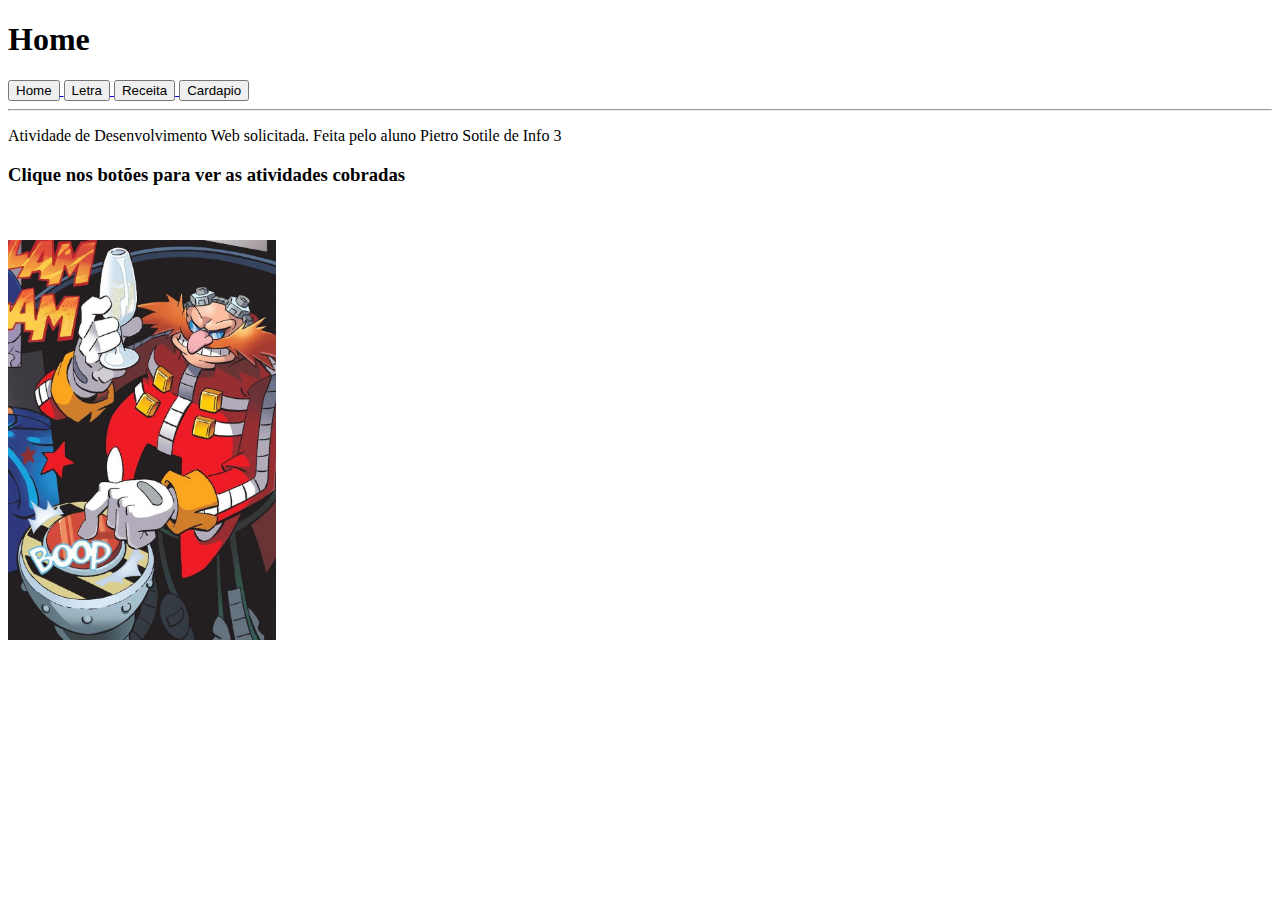
<file: ExerciciosWEB/Primeira pág Html/index.html>
<!DOCTYPE html>
<html lang="en">
<head>
    <meta charset="UTF-8">
    <meta http-equiv="X-UA-Compatible" content="IE=edge">
    <meta name="viewport" content="width=device-width, initial-scale=1.0">
    <title>Menu</title>
</head>
<body>
    <h1>Home</h1>
    <a href="index.html" target="_self" title="Home">
        <button>Home</button>
    </a>
    <a href="Letras/letra.html" target="_self" title="letra da musica">
        <button>Letra</button>
    </a>
    <a href="Receita/receita.html" target="_self" title="Receita">
        <button>Receita</button>
    </a>
    <a href="Cardapio/cardapio.html" target="_self" title="Cardapio">
        <button>Cardapio</button>
    </a>
    <hr>

    <p>Atividade de Desenvolvimento Web solicitada. Feita pelo aluno Pietro Sotile de Info 3</p>
    <h3>Clique nos botões para ver as atividades cobradas</h3>
    <br>
    <br>
    <img src="Fotos/Cosmic_Reset_Button_1.png" height="400"alt="">
</body>
</html>
</file>
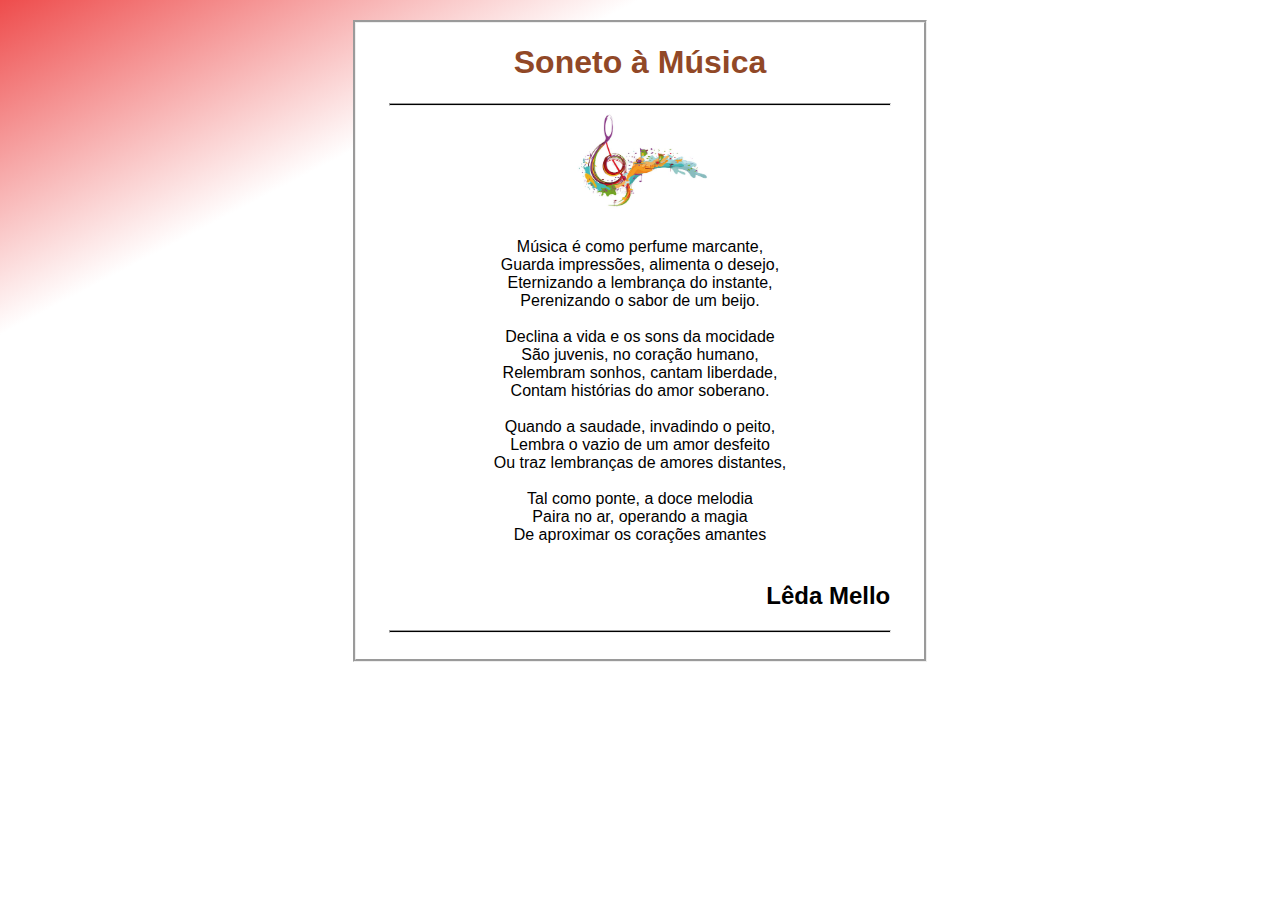
<file: ExerciciosWEB/Copiando estilos/Poema/poema.html>
<!DOCTYPE html>
<html lang="en">
<head>
    <meta charset="UTF-8">
    <meta http-equiv="X-UA-Compatible" content="IE=edge">
    <meta name="viewport" content="width=device-width, initial-scale=1.0">
    <title>Poema</title>
    <link rel="stylesheet" href="style.css">
</head>
<body>
    <div id="poema">
        <h1 id="titulo">Soneto à Música</h1>
        <hr>
        <img id="clave"src="fotos/clave_de_sol.jpg" alt="clave_de_sol">
        <div id="conteudo">
            Música é como perfume marcante,	<br>
            Guarda impressões, alimenta o desejo,	<br>
            Eternizando a lembrança do instante,	<br>
            Perenizando o sabor de um beijo.	<br>
                <br>
            Declina a vida e os sons da mocidade	<br>
            São juvenis, no coração humano,	<br>
            Relembram sonhos, cantam liberdade,	<br>
            Contam histórias do amor soberano.	<br>
                <br>
            Quando a saudade, invadindo o peito,	<br>
            Lembra o vazio de um amor desfeito	<br>
            Ou traz lembranças de amores distantes,	<br>
                <br>
            Tal como ponte, a doce melodia	<br>
            Paira no ar, operando a magia	<br>
            De aproximar os corações amantes	<br>
        </div>
        <br>
        <h2 id="autora">Lêda Mello</h2>
        <hr>
        <br>
    </div>
    
</body>
</html>
</file>
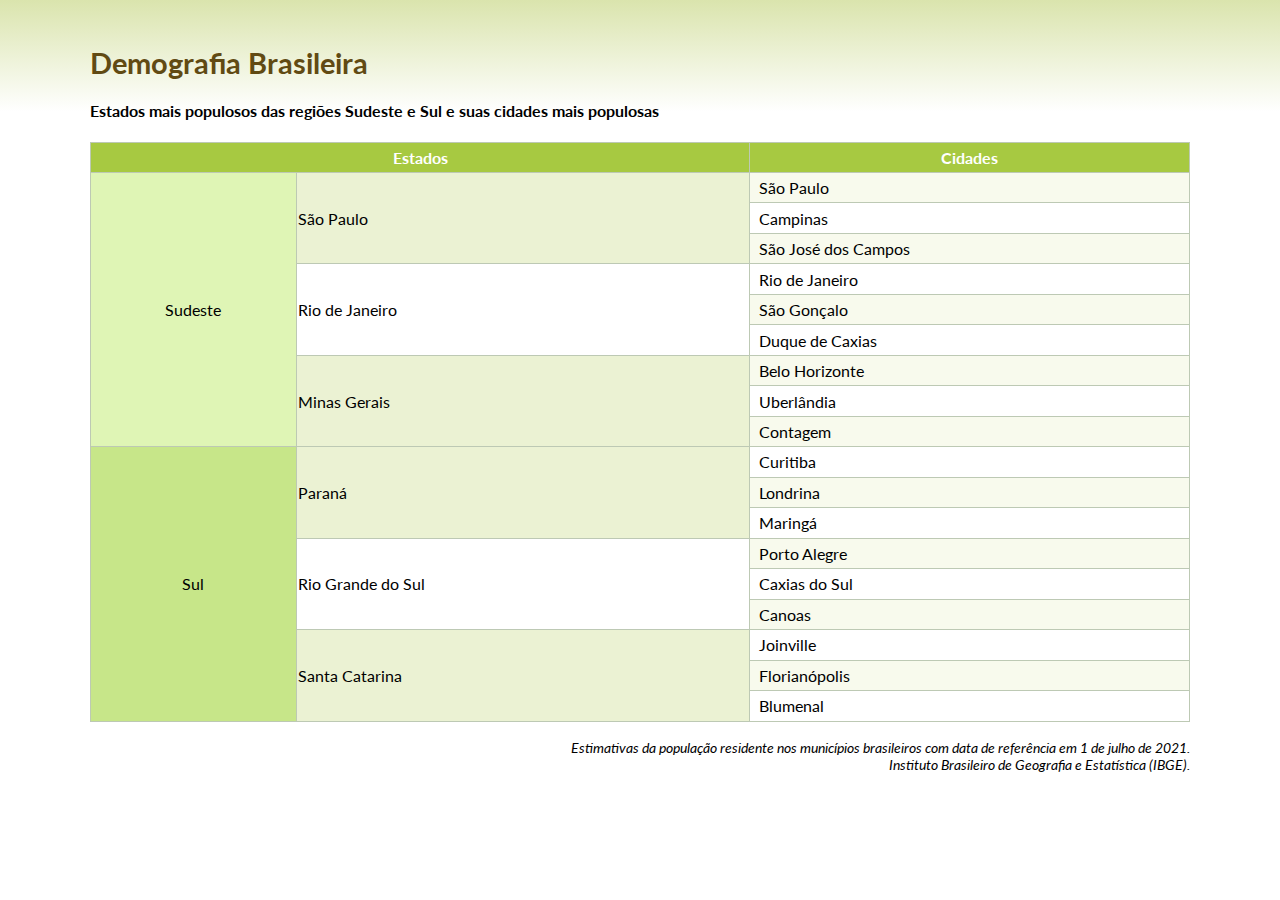
<file: ExerciciosWEB/Copiando estilos/Tabela_Estado/estado.html>
<!DOCTYPE html>
<html lang="en">
<head>
    <meta charset="UTF-8">
    <meta http-equiv="X-UA-Compatible" content="IE=edge">
    <meta name="viewport" content="width=device-width, initial-scale=1.0">
    <title>Demografia Brasileira</title>
    <link rel="stylesheet" href="style.css">
    <link rel="preconnect" href="https://fonts.googleapis.com">
    <link rel="preconnect" href="https://fonts.gstatic.com" crossorigin>
    <link href="https://fonts.googleapis.com/css2?family=Lato:wght@400;900&display=swap" rel="stylesheet">
</head>
<body>
    <br>
    <br>
    <span id="titulo"><b>Demografia Brasileira</b></span>
    <h4>Estados mais populosos das regiões Sudeste e Sul e suas cidades mais
    populosas</h4>
    <table>
        <tr>
            <th colspan="2" id="estados">Estados</th>
            <th id="cidades">Cidades </th>
        </tr>
        <tr>
            <td rowspan="9" class="regiao" id="sudeste">Sudeste</td>
            <td rowspan="3" class="estilo">São Paulo</td>
            <td class="estilo2">&ensp;São Paulo</td>
        </tr>
        <tr>
            <td>&ensp;Campinas</td>    
        </tr>
        <tr>
            <td class="estilo2">&ensp;São José dos Campos</td>
        </tr>
        <tr>
            <td rowspan="3">Rio de Janeiro</td>
            <td>&ensp;Rio de Janeiro</td>
        </tr>
        <tr>
            <td class="estilo2">&ensp;São Gonçalo</td>
        </tr>
        <tr>
            <td>&ensp;Duque de Caxias</td>
        </tr>
        <tr>
            <td rowspan="3" class="estilo">Minas Gerais</td>
            <td class="estilo2">&ensp;Belo Horizonte</td>
        </tr>
        <tr>
            <td>&ensp;Uberlândia</td>
        </tr>
        <tr>
            <td class="estilo2">&ensp;Contagem</td>
        </tr>
        <tr>
            <td rowspan="9" class="regiao" id="sul">Sul</td>
            <td rowspan="3" class="estilo">Paraná</td>
            <td>&ensp;Curitiba</td>
        </tr>
        <tr>
            <td class="estilo2">&ensp;Londrina</td>
        </tr>
        <tr>
            <td>&ensp;Maringá</td>
        </tr>
        <tr>
            <td rowspan="3">Rio Grande do Sul</td>
            <td class="estilo2">&ensp;Porto Alegre</td>
        </tr>
        <tr>
            <td>&ensp;Caxias do Sul</td>
        </tr>
        <tr>
            <td class="estilo2">&ensp;Canoas</td>
        </tr>
        <tr>
            <td rowspan="3" class="estilo">Santa Catarina</td>
            <td>&ensp;Joinville</td>
        </tr>
        <tr>
            <td class="estilo2">&ensp;Florianópolis</td>
        </tr>
        <tr>
            <td>&ensp;Blumenal</td>
        </tr>
    </table>
    <div id="rodape">
        <br>
        <i>Estimativas da população residente nos municípios 
            brasileiros com data de referência em 1 de julho de 2021.</i>
        <br>
        <i>Instituto Brasileiro de Geografia e Estatística (IBGE).</i>
    </div>    
</body>
</html>
</file>
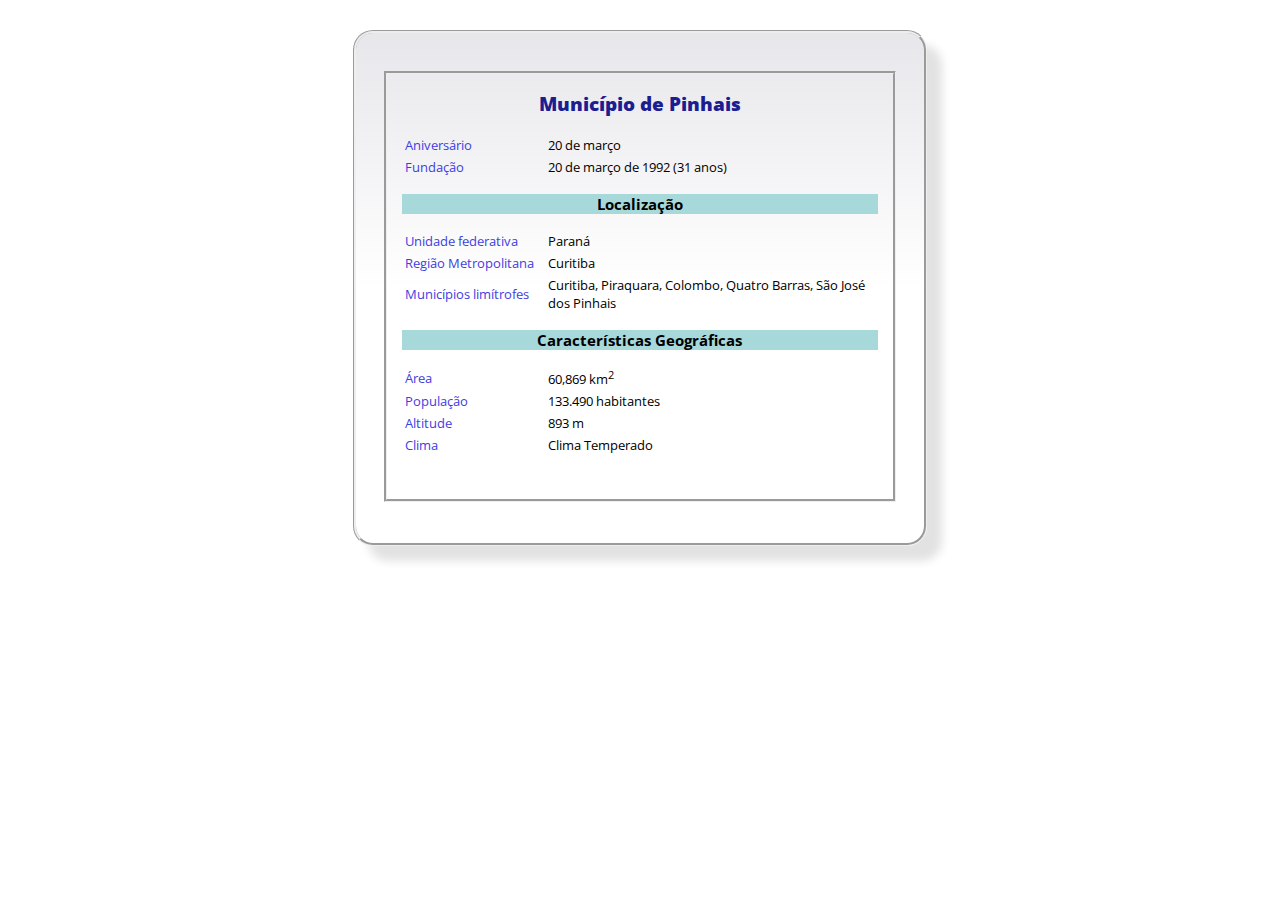
<file: ExerciciosWEB/Copiando estilos/Tabela_Pinhais/cidade.html>
<!DOCTYPE html>
<html lang="en">
<head>
    <meta charset="UTF-8">
    <meta http-equiv="X-UA-Compatible" content="IE=edge">
    <meta name="viewport" content="width=device-width, initial-scale=1.0">
    <title>Município de Pinhais</title>
    <link rel="stylesheet" href="style.css">
    <link rel="preconnect" href="https://fonts.googleapis.com">
    <link rel="preconnect" href="https://fonts.gstatic.com" crossorigin>
    <link href="https://fonts.googleapis.com/css2?family=Open+Sans:wght@600&display=swap" rel="stylesheet">
</head>
<body>
    <div id="pinhais">
        <br>
        <div id="conteudo">
        <h2 id="cabecalho"><b>Município de Pinhais</b></h2>
        <table>
            <tr>
                <td class="colum1">Aniversário</td>
                <td class="colum2">20 de março</td>
            </tr>
            <tr>
                <td class="colum1">Fundação</td>
                <td class="colum2">20 de março de 1992 (31 anos)</td>
            </tr>
        </table>
        <div class="titulo">
            <h3>Localização</h3>
        </div>
            <table id="localizacao">
                <tr>
                    <td class="colum1">Unidade federativa</td>
                    <td class="colum2">Paraná</td>
                </tr>
                <tr>
                    <td class="colum1">Região Metropolitana</td>
                    <td class="colum2">Curitiba</td>
                </tr>
                <tr>
                    <td class="colum1">Municípios limítrofes</td>
                    <td class="colum2">Curitiba, Piraquara, Colombo, Quatro Barras, São José dos Pinhais</td>
                </tr>
            </table>
        <div class="titulo">
            <h3>Características Geográficas</h3>
        </div>
        <table id="geografica">
            <tr>
                <td class="colum1">Área</td>
                <td class="colum2">60,869 km<sup>2</sup></td>
            </tr>
            <tr>
                <td class="colum1">População</td>
                <td class="colum2">133.490 habitantes</td>
            </tr>
            <tr>
                <td class="colum1">Altitude</td>
                <td class="colum2">893 m</td>
            </tr>
            <tr>
                <td class="colum1">Clima</td>
                <td class="colum2">Clima Temperado</td>
            </tr>
        </table>
    </div>
</div>
</body>
</html>
</file>
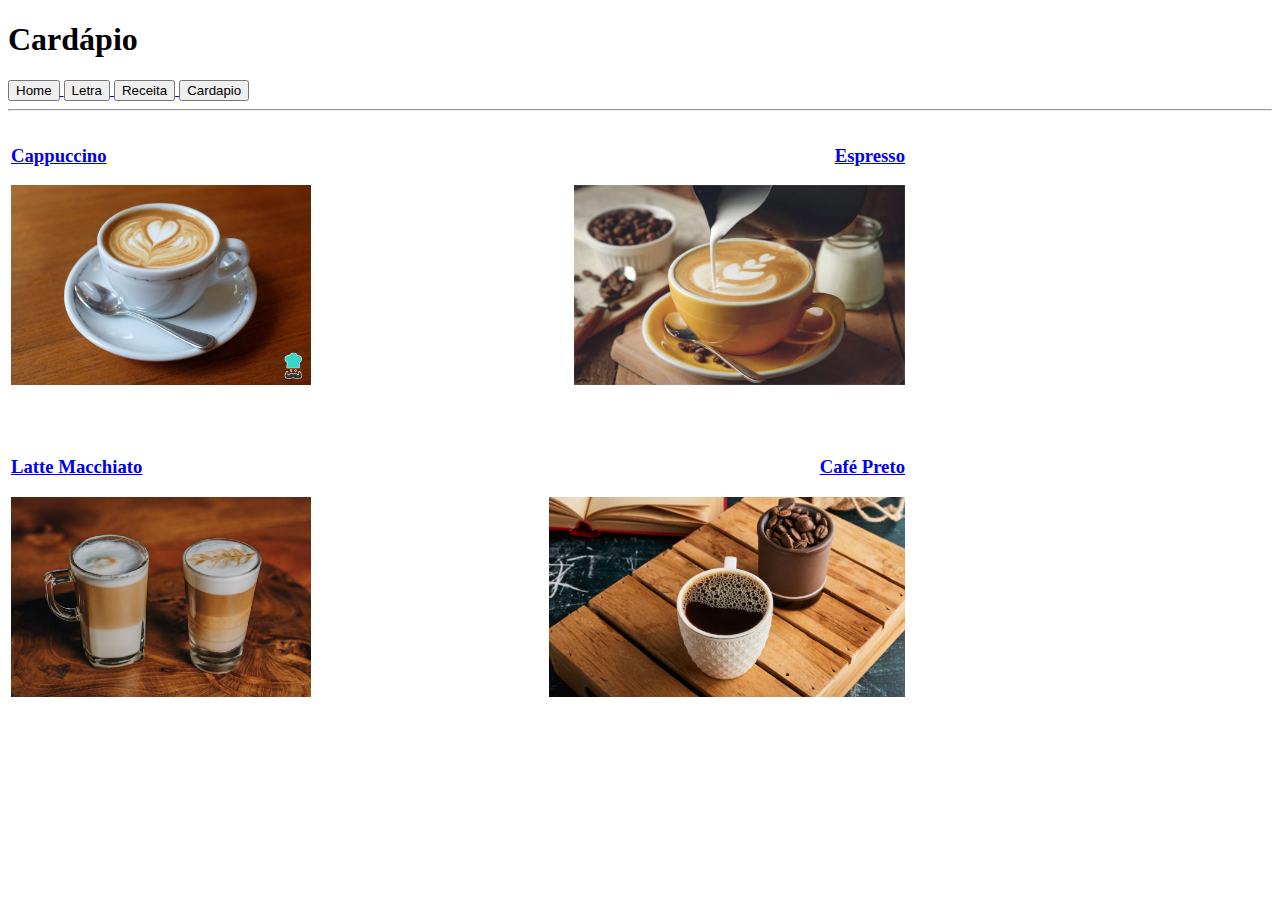
<file: ExerciciosWEB/Primeira pág Html/Cardapio/cardapio.html>
<!DOCTYPE html>
<html lang="en">
<head>
    <meta charset="UTF-8">
    <meta http-equiv="X-UA-Compatible" content="IE=edge">
    <meta name="viewport" content="width=device-width, initial-scale=1.0">
    <title>Cardapio</title>
</head>
<body>
    <h1>Cardápio</h1>
    <a href="../index.html" target="_self" title="index">
        <button>Home</button>
    </a>
    <a href="../Letras/letra.html" target="_self" title="Letra">
        <button>Letra</button>
    </a>
    <a href="../Receita/receita.html" target="_self" title="Receita">
        <button>Receita</button>
    </a>
    <a href="cardapio.html" target="_self" title="Cardapio">
        <button>Cardapio</button>
    </a>
    <hr>

    <Table width="900">
        <th></th>
        <tr>
            <td>
                <a href="Cafes/cappuccino.html">
                <h3>Cappuccino</h3> <img src="Fotos/Cappuccino.jpg" alt="Cappuccino" height="200" > 
        </td>
            <td align="right">
                <a href="Cafes/expresso.html">
                    <h3>Espresso</h3> <img src="Fotos/Expresso.png" alt="Café Espresso" height="200"> 
                </a>
            </td>
        </tr>
        <tr><td><br></td></tr>
        <tr><td><br></td></tr>

        <tr>
            <td>
                <a href="Cafes/macchiato.html">
                    <h3>Latte Macchiato</h3> <img src="Fotos/Destaque-Latte-Macchiato.jpg" height="200" alt="Latte macchiato">
                </a>
            </td>
            <td align="right">
                <a href="Cafes/cafe_preto.html">
                    <h3>Café Preto</h3> <img src="Fotos/blackcoffee1674968375577.jpg" alt="Café Preto" height="200">
                </a>
            </td>
        </tr>
    </Table>
</body>
</html>
</file>
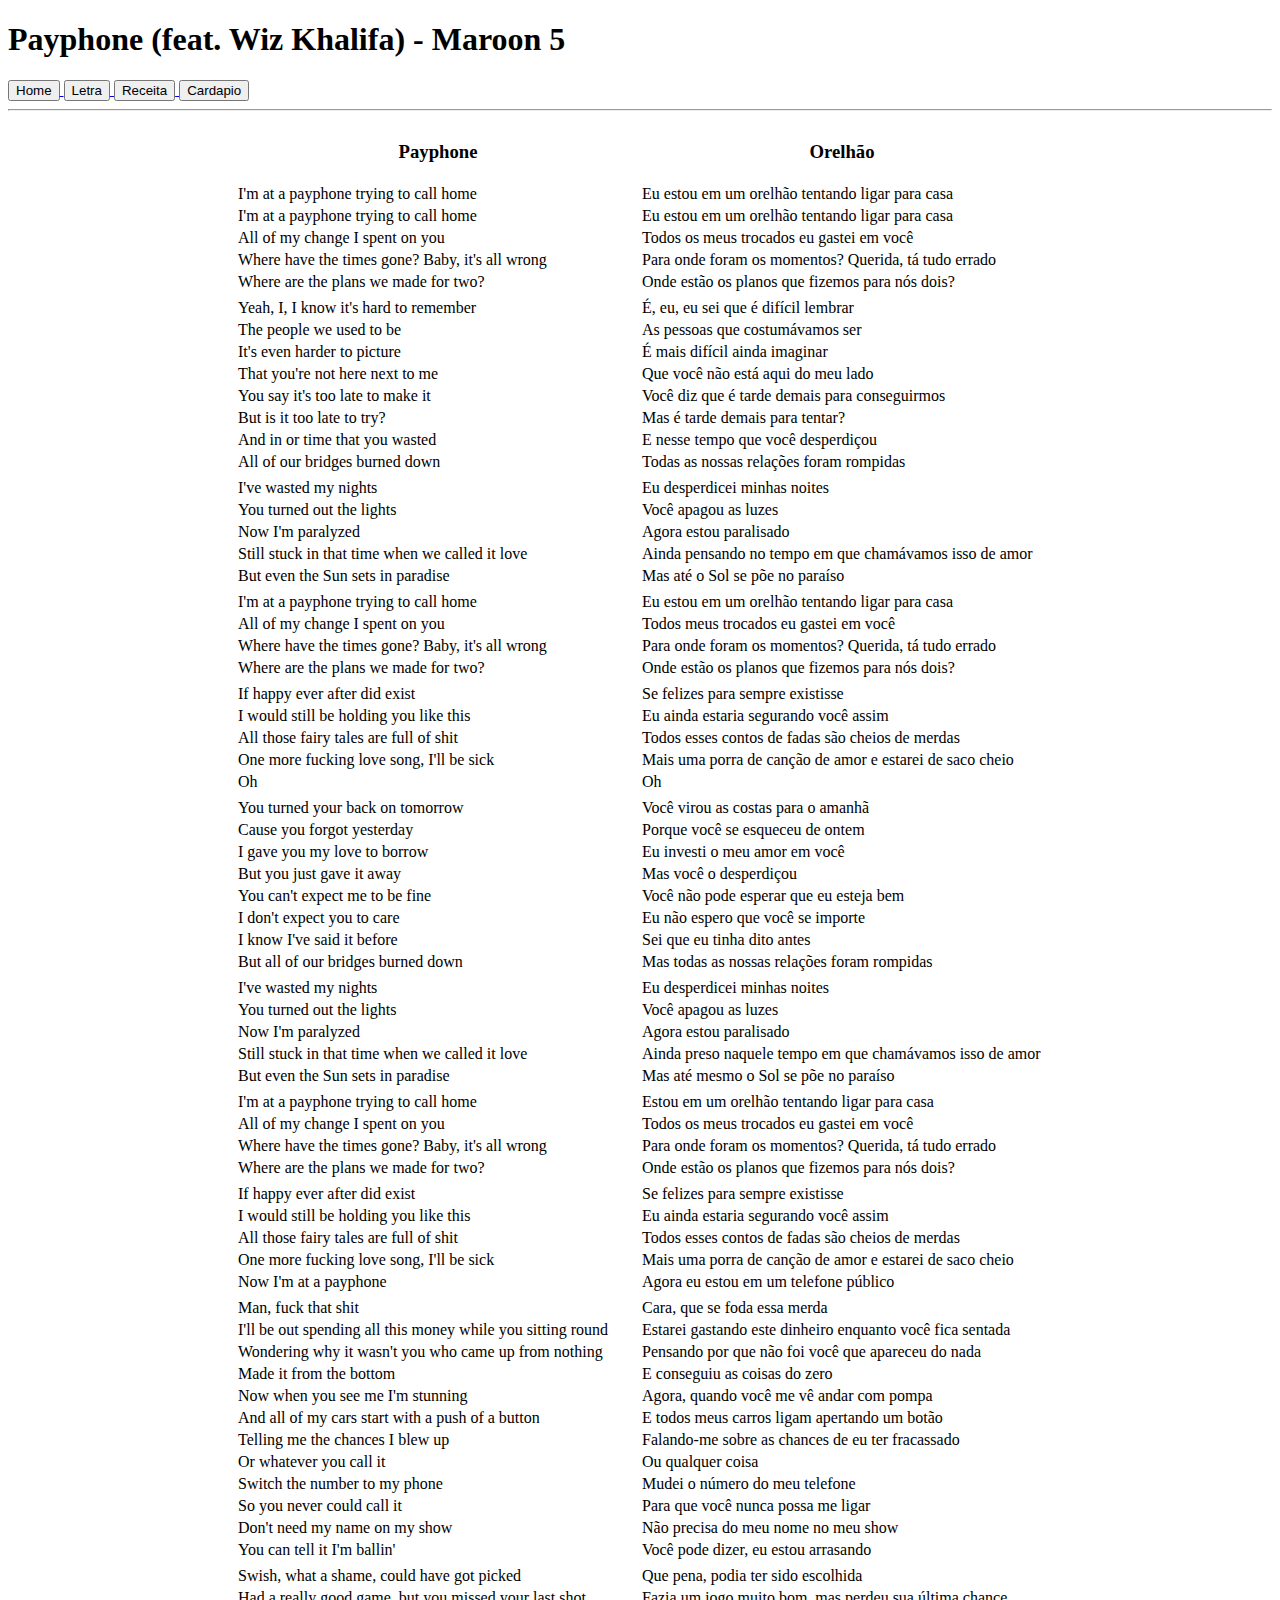
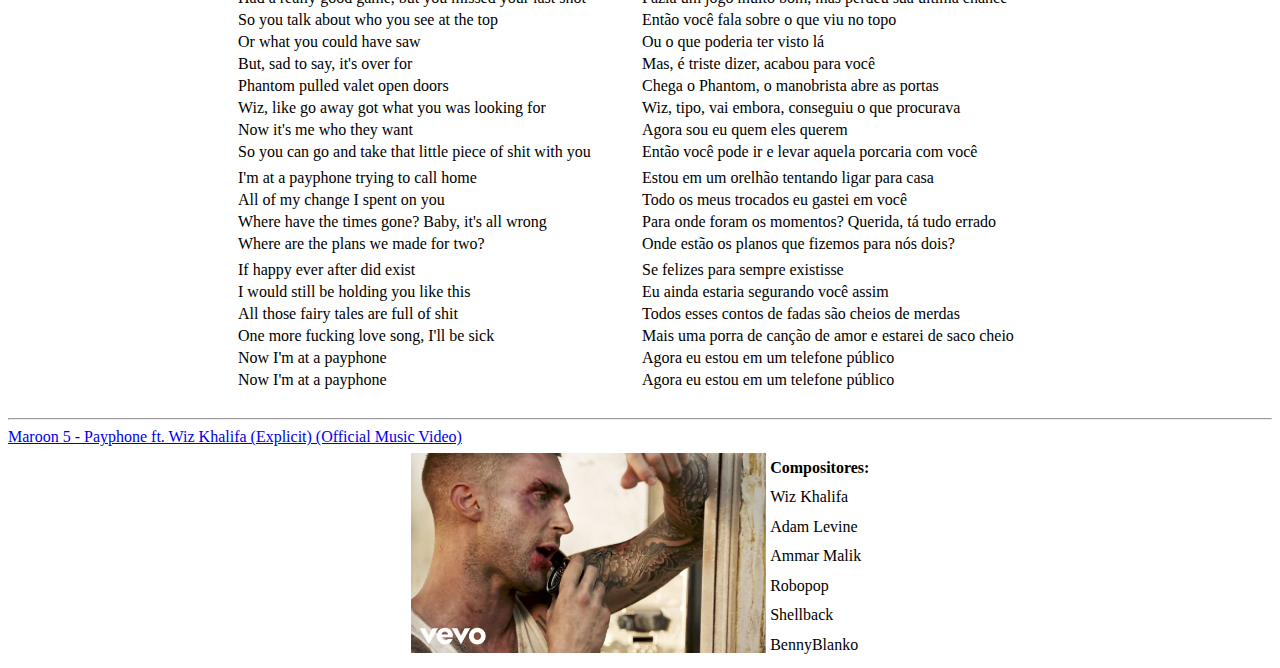
<file: ExerciciosWEB/Primeira pág Html/Letras/letra.html>
<!DOCTYPE html>
<html lang="en">
<head>
    <meta charset="UTF-8">
    <meta http-equiv="X-UA-Compatible" content="IE=edge">
    <meta name="viewport" content="width=device-width, initial-scale=1.0">
    <title>Document</title>
</head>
<body>
    <h1>Payphone (feat. Wiz Khalifa) - Maroon 5</h1>
    <a href="../index.html" target="_self" title="Home">
        <button>Home</button>
    </a>
    <a href="letra.html" target="_self" title="letra da musica">
        <button>Letra</button>
    </a>
    <a href="../Receita/receita.html" target="_self" title="Receita">
        <button>Receita</button>
    </a>
    <a href="../Cardapio/cardapio.html" target="_self" title="Cardapio">
        <button>Cardapio</button>
    </a>
    <hr>
    <table align="center">
        <tr>
            <th width = "400"><h3>Payphone  </h3></th>
            <th width = "400"><h3>  Orelhão</h3></th>
        </tr>
        <tr > 
        <td>	I'm at a payphone trying to call home	</td>
        <td>	Eu estou em um orelhão tentando ligar para casa	</td>
        </tr>	
        <tr> <td>	I'm at a payphone trying to call home	</td><td>	Eu estou em um orelhão tentando ligar para casa	</td></tr>	
        <tr> <td>	All of my change I spent on you	</td><td>	Todos os meus trocados eu gastei em você	</td></tr>	
        <tr> <td>	Where have the times gone? Baby, it's all wrong	</td><td>	Para onde foram os momentos? Querida, tá tudo errado	</td></tr>	
        <tr> <td>	Where are the plans we made for two?	</td><td>	Onde estão os planos que fizemos para nós dois?	</td></tr>	
        <tr> <td>		</td><td>		</td></tr>	
        <tr> <td>	Yeah, I, I know it's hard to remember	</td><td>	É, eu, eu sei que é difícil lembrar	</td></tr>	
        <tr> <td>	The people we used to be	</td><td>	As pessoas que costumávamos ser	</td></tr>	
        <tr> <td>	It's even harder to picture	</td><td>	É mais difícil ainda imaginar	</td></tr>	
        <tr> <td>	That you're not here next to me	</td><td>	Que você não está aqui do meu lado	</td></tr>	
        <tr> <td>	You say it's too late to make it	</td><td>	Você diz que é tarde demais para conseguirmos	</td></tr>	
        <tr> <td>	But is it too late to try?	</td><td>	Mas é tarde demais para tentar?	</td></tr>	
        <tr> <td>	And in or time that you wasted	</td><td>	E nesse tempo que você desperdiçou	</td></tr>	
        <tr> <td>	All of our bridges burned down	</td><td>	Todas as nossas relações foram rompidas	</td></tr>	
        <tr> <td>		</td><td>		</td></tr>	
        <tr> <td>	I've wasted my nights	</td><td>	Eu desperdicei minhas noites	</td></tr>	
        <tr> <td>	You turned out the lights	</td><td>	Você apagou as luzes	</td></tr>	
        <tr> <td>	Now I'm paralyzed	</td><td>	Agora estou paralisado	</td></tr>	
        <tr> <td>	Still stuck in that time when we called it love	</td><td>	Ainda pensando no tempo em que chamávamos isso de amor	</td></tr>	
        <tr> <td>	But even the Sun sets in paradise	</td><td>	Mas até o Sol se põe no paraíso	</td></tr>	
        <tr> <td>		</td><td>		</td></tr>	
        <tr> <td>	I'm at a payphone trying to call home	</td><td>	Eu estou em um orelhão tentando ligar para casa	</td></tr>	
        <tr> <td>	All of my change I spent on you	</td><td>	Todos meus trocados eu gastei em você	</td></tr>	
        <tr> <td>	Where have the times gone? Baby, it's all wrong	</td><td>	Para onde foram os momentos? Querida, tá tudo errado	</td></tr>	
        <tr> <td>	Where are the plans we made for two?	</td><td>	Onde estão os planos que fizemos para nós dois?	</td></tr>	
        <tr> <td>		</td><td>		</td></tr>	
        <tr> <td>	If happy ever after did exist	</td><td>	Se felizes para sempre existisse	</td></tr>	
        <tr> <td>	I would still be holding you like this	</td><td>	Eu ainda estaria segurando você assim	</td></tr>	
        <tr> <td>	All those fairy tales are full of shit	</td><td>	Todos esses contos de fadas são cheios de merdas	</td></tr>	
        <tr> <td>	One more fucking love song, I'll be sick	</td><td>	Mais uma porra de canção de amor e estarei de saco cheio	</td></tr>	
        <tr> <td>	Oh	</td><td>	Oh	</td></tr>	
        <tr> <td>		</td><td>		</td></tr>	
        <tr> <td>	You turned your back on tomorrow	</td><td>	Você virou as costas para o amanhã	</td></tr>	
        <tr> <td>	Cause you forgot yesterday	</td><td>	Porque você se esqueceu de ontem	</td></tr>	
        <tr> <td>	I gave you my love to borrow	</td><td>	Eu investi o meu amor em você	</td></tr>	
        <tr> <td>	But you just gave it away	</td><td>	Mas você o desperdiçou	</td></tr>	
        <tr> <td>	You can't expect me to be fine	</td><td>	Você não pode esperar que eu esteja bem	</td></tr>	
        <tr> <td>	I don't expect you to care	</td><td>	Eu não espero que você se importe	</td></tr>	
        <tr> <td>	I know I've said it before	</td><td>	Sei que eu tinha dito antes	</td></tr>	
        <tr> <td>	But all of our bridges burned down	</td><td>	Mas todas as nossas relações foram rompidas	</td></tr>	
        <tr> <td>		</td><td>		</td></tr>	
        <tr> <td>	I've wasted my nights	</td><td>	Eu desperdicei minhas noites	</td></tr>	
        <tr> <td>	You turned out the lights	</td><td>	Você apagou as luzes	</td></tr>	
        <tr> <td>	Now I'm paralyzed	</td><td>	Agora estou paralisado	</td></tr>	
        <tr> <td>	Still stuck in that time when we called it love	</td><td>	Ainda preso naquele tempo em que chamávamos isso de amor	</td></tr>	
        <tr> <td>	But even the Sun sets in paradise	</td><td>	Mas até mesmo o Sol se põe no paraíso	</td></tr>	
        <tr> <td>		</td><td>		</td></tr>	
        <tr> <td>	I'm at a payphone trying to call home	</td><td>	Estou em um orelhão tentando ligar para casa	</td></tr>	
        <tr> <td>	All of my change I spent on you	</td><td>	Todos os meus trocados eu gastei em você	</td></tr>	
        <tr> <td>	Where have the times gone? Baby, it's all wrong	</td><td>	Para onde foram os momentos? Querida, tá tudo errado	</td></tr>	
        <tr> <td>	Where are the plans we made for two?	</td><td>	Onde estão os planos que fizemos para nós dois?	</td></tr>	
        <tr> <td>		</td><td>		</td></tr>	
        <tr> <td>	If happy ever after did exist	</td><td>	Se felizes para sempre existisse	</td></tr>	
        <tr> <td>	I would still be holding you like this	</td><td>	Eu ainda estaria segurando você assim	</td></tr>	
        <tr> <td>	All those fairy tales are full of shit	</td><td>	Todos esses contos de fadas são cheios de merdas	</td></tr>	
        <tr> <td>	One more fucking love song, I'll be sick	</td><td>	Mais uma porra de canção de amor e estarei de saco cheio	</td></tr>	
        <tr> <td>	Now I'm at a payphone	</td><td>	Agora eu estou em um telefone público	</td></tr>	
        <tr> <td>		</td><td>		</td></tr>	
        <tr> <td>	Man, fuck that shit	</td><td>	Cara, que se foda essa merda	</td></tr>	
        <tr> <td>	I'll be out spending all this money while you sitting round	</td><td>	Estarei gastando este dinheiro enquanto você fica sentada	</td></tr>	
        <tr> <td>	Wondering why it wasn't you who came up from nothing	</td><td>	Pensando por que não foi você que apareceu do nada	</td></tr>	
        <tr> <td>	Made it from the bottom	</td><td>	E conseguiu as coisas do zero	</td></tr>	
        <tr> <td>	Now when you see me I'm stunning	</td><td>	Agora, quando você me vê andar com pompa	</td></tr>	
        <tr> <td>	And all of my cars start with a push of a button	</td><td>	E todos meus carros ligam apertando um botão	</td></tr>	
        <tr> <td>	Telling me the chances I blew up	</td><td>	Falando-me sobre as chances de eu ter fracassado	</td></tr>	
        <tr> <td>	Or whatever you call it	</td><td>	Ou qualquer coisa	</td></tr>	
        <tr> <td>	Switch the number to my phone	</td><td>	Mudei o número do meu telefone	</td></tr>	
        <tr> <td>	So you never could call it	</td><td>	Para que você nunca possa me ligar	</td></tr>	
        <tr> <td>	Don't need my name on my show	</td><td>	Não precisa do meu nome no meu show	</td></tr>	
        <tr> <td>	You can tell it I'm ballin'	</td><td>	Você pode dizer, eu estou arrasando	</td></tr>	
        <tr> <td>		</td><td>		</td></tr>	
        <tr> <td>	Swish, what a shame, could have got picked	</td><td>	Que pena, podia ter sido escolhida	</td></tr>	
        <tr> <td>	Had a really good game, but you missed your last shot	</td><td>	Fazia um jogo muito bom, mas perdeu sua última chance	</td></tr>	
        <tr> <td>	So you talk about who you see at the top	</td><td>	Então você fala sobre o que viu no topo	</td></tr>	
        <tr> <td>	Or what you could have saw	</td><td>	Ou o que poderia ter visto lá	</td></tr>	
        <tr> <td>	But, sad to say, it's over for	</td><td>	Mas, é triste dizer, acabou para você	</td></tr>	
        <tr> <td>	Phantom pulled valet open doors	</td><td>	Chega o Phantom, o manobrista abre as portas	</td></tr>	
        <tr> <td>	Wiz, like go away got what you was looking for	</td><td>	Wiz, tipo, vai embora, conseguiu o que procurava	</td></tr>	
        <tr> <td>	Now it's me who they want	</td><td>	Agora sou eu quem eles querem	</td></tr>	
        <tr> <td>	So you can go and take that little piece of shit with you	</td><td>	Então você pode ir e levar aquela porcaria com você	</td></tr>	
        <tr> <td>		</td><td>		</td></tr>	
        <tr> <td>	I'm at a payphone trying to call home	</td><td>	Estou em um orelhão tentando ligar para casa	</td></tr>	
        <tr> <td>	All of my change I spent on you	</td><td>	Todo os meus trocados eu gastei em você	</td></tr>	
        <tr> <td>	Where have the times gone? Baby, it's all wrong	</td><td>	Para onde foram os momentos? Querida, tá tudo errado	</td></tr>	
        <tr> <td>	Where are the plans we made for two?	</td><td>	Onde estão os planos que fizemos para nós dois?	</td></tr>	
        <tr> <td>		</td><td>		</td></tr>	
        <tr> <td>	If happy ever after did exist	</td><td>	Se felizes para sempre existisse	</td></tr>	
        <tr> <td>	I would still be holding you like this	</td><td>	Eu ainda estaria segurando você assim	</td></tr>	
        <tr> <td>	All those fairy tales are full of shit	</td><td>	Todos esses contos de fadas são cheios de merdas	</td></tr>	
        <tr> <td>	One more fucking love song, I'll be sick	</td><td>	Mais uma porra de canção de amor e estarei de saco cheio	</td></tr>	
        <tr> <td>	Now I'm at a payphone	</td><td>	Agora eu estou em um telefone público	</td></tr>	
        <tr> 
            <td>	Now I'm at a payphone	</td>
            <td>	Agora eu estou em um telefone público	</td>
        </tr>	
    </table>                           
    <br>
    <hr>
    <a href="https://www.youtube.com/watch?v=KRaWnd3LJfs" target="_blank">
        Maroon 5 - Payphone ft. Wiz Khalifa (Explicit) (Official Music Video)
    </a>
    <table align="center">
        <th></th>
        <tr><td rowspan="9"><a href="https://www.youtube.com/watch?v=KRaWnd3LJfs" target="_blank">
            <img src="fotos/Payphone.jpg" height="200" alt=" Capa do clipe da música Payphone">
        </a></td>
        </tr>
        <tr>
            <td><b>Compositores:</b></td>
        </tr>
        <tr>
            <td>Wiz Khalifa</td>
        </tr>
        <tr>
            <td>Adam Levine</td>
        </tr>
        <tr>
            <td>Ammar Malik</td>
        </tr>
        <tr>
            <td>Robopop</td>
        </tr>
        <tr>
            <td>Shellback</td>
        </tr>
        <tr>
            <td>BennyBlanko</td>
        </tr>

    </table>

</body>
</html>
</file>
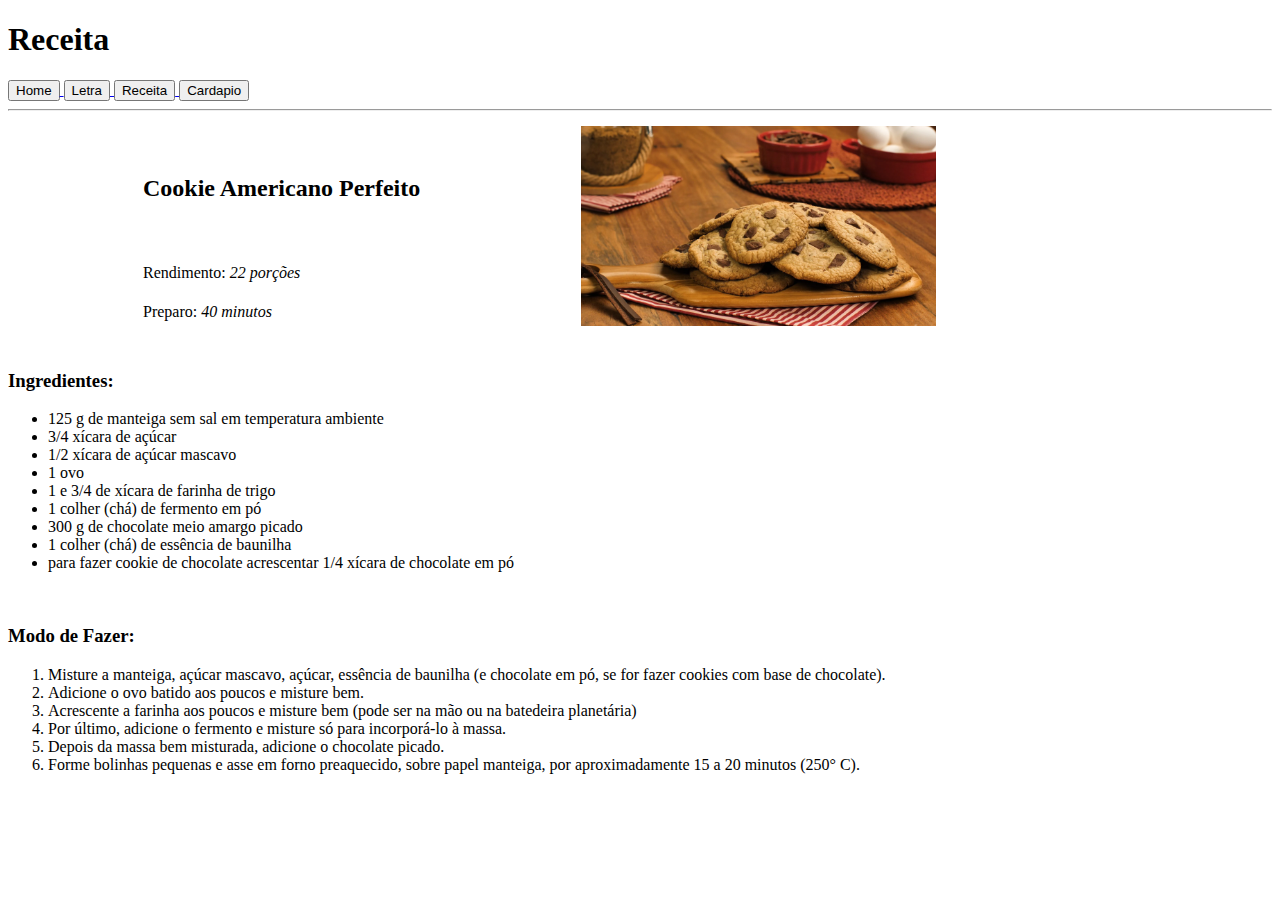
<file: ExerciciosWEB/Primeira pág Html/Receita/receita.html>
<!DOCTYPE html>
<html lang="en">
<head>
    <meta charset="UTF-8">
    <meta http-equiv="X-UA-Compatible" content="IE=edge">
    <meta name="viewport" content="width=device-width, initial-scale=1.0">
    <title>Receita</title>
</head>
<body>
    <h1>Receita</h1>
    <a href="../index.html" target="_self" title="Home">
        <button>Home</button>
    </a>
    <a href="../Letras/letra.html" target="_self" title="letra da musica">
        <button>Letra</button>
    </a>
    <a href="receita.html" target="_self" title="Receita">
        <button>Receita</button>
    </a>
    <a href="../Cardapio/cardapio.html" target="_self" title="Cardapio">
        <button>Cardapio</button>
    </a>
    <hr>
    <TAble align= "center" width = "1000">
        <th>
            <tr>
                <td><h2>Cookie Americano Perfeito</h2></td>
                <td align="left" rowspan="3"><img src="Fotos/Cookie.png" height="200" alt="Cookie Americano">
            </tr>
            <tr>
                <td>Rendimento: <i>22 porções</i></td>
            </tr>
            <tr>
                <td>Preparo: <i>40 minutos</i></td>
            </tr>
        </th>
    </TAble>
    <br>
    <h3><b>Ingredientes:</b></h3>
    <ul>
        <li>125 g de manteiga sem sal em temperatura ambiente</li>
        <li>3/4 xícara de açúcar</li>
        <li>1/2 xícara de açúcar mascavo</li>   
        <li>1 ovo</li>   
        <li>1 e 3/4 de xícara de farinha de trigo</li>    
        <li>1 colher (chá) de fermento em pó</li>  
        <li>300 g de chocolate meio amargo picado</li>    
        <li>1 colher (chá) de essência de baunilha</li>    
        <li>para fazer cookie de chocolate acrescentar 1/4 xícara de chocolate em pó</li>   
    </ul>
    <br>
    <h3><b>Modo de Fazer:</b></h3>
    <ol>
        <li>	Misture a manteiga, açúcar mascavo, açúcar, essência de baunilha (e chocolate em pó, se for fazer cookies com base de chocolate).	</li>	
        <li>	Adicione o ovo batido aos poucos e misture bem.	</li>	
        <li>	Acrescente a farinha aos poucos e misture bem (pode ser na mão ou na batedeira planetária)	</li>	
        <li>	Por último, adicione o fermento e misture só para incorporá-lo à massa.	</li>	
        <li>	Depois da massa bem misturada, adicione o chocolate picado.	</li>	
        <li>	Forme bolinhas pequenas e asse em forno preaquecido, sobre papel manteiga, por aproximadamente 15 a 20 minutos (250° C).	</li>		
    </ol>

    
</body>
</html>
</file>
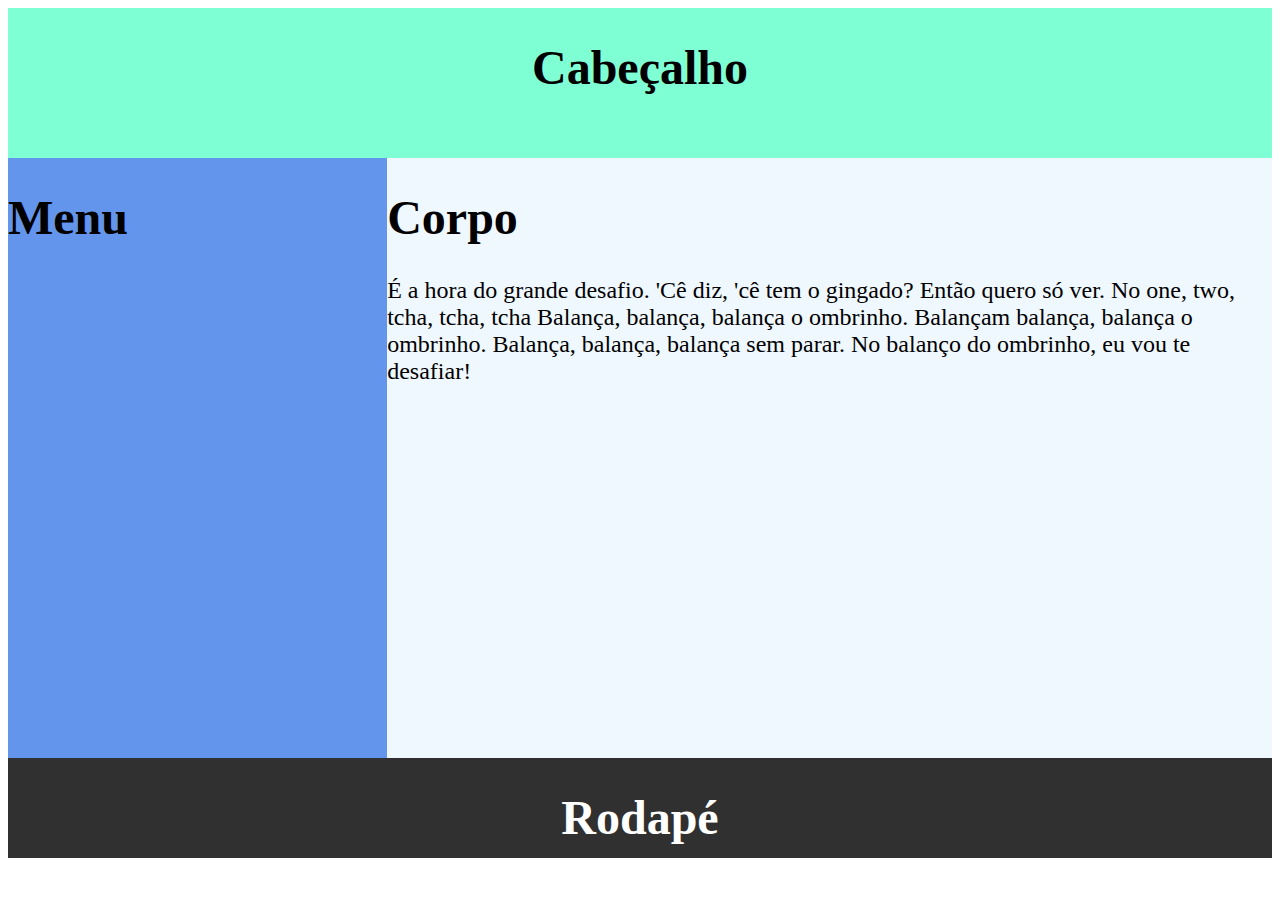
<file: ExerciciosWEB/Primeiro estilo css/Layout/html_layout.html>
<!DOCTYPE html>
<html lang="en">
<head>
    <meta charset="UTF-8">
    <meta http-equiv="X-UA-Compatible" content="IE=edge">
    <meta name="viewport" content="width=device-width, initial-scale=1.0">
    <title>Layout</title>
    <link rel="stylesheet" href="style.css">
</head>
<body>
    <div id = "cabecalho">
        <h1>Cabeçalho</h1>
    </div>
    <div id="menu">
        <h1>Menu</h1>
    </div>
    <div id="corpo">
        <h1>Corpo</h1>
        É a hora do grande desafio. 'Cê diz, 'cê tem o gingado? Então quero só ver. No one, two, tcha,
        tcha, tcha Balança, balança, balança o ombrinho. Balançam balança, balança o ombrinho. Balança, balança, 
        balança sem parar. No balanço do ombrinho, eu vou te desafiar!
    </div>
    <div id="rodape">
        <h1>Rodapé</h1>
    </div>
</body>
</html>
</file>
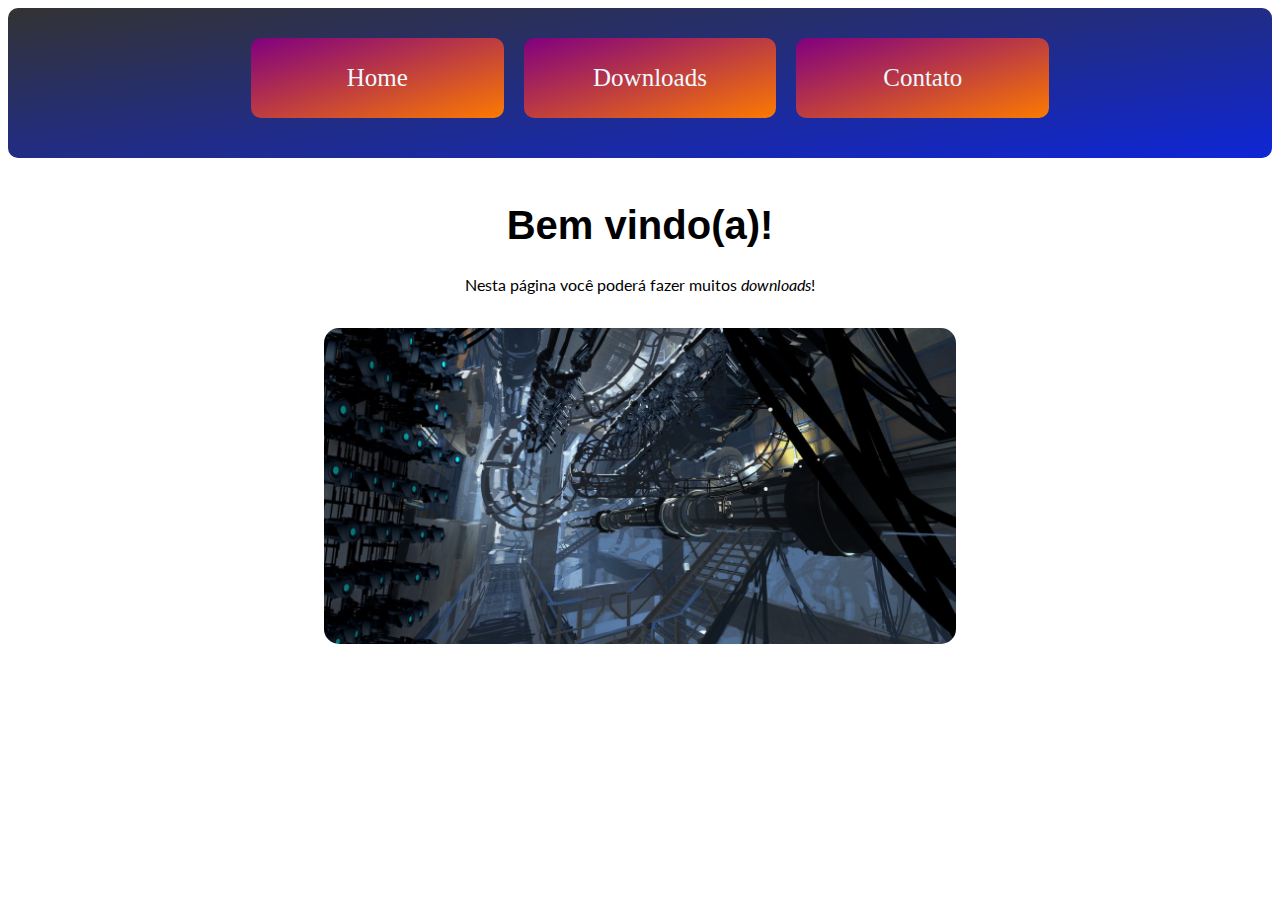
<file: ExerciciosWEB/Primeiro estilo css/Site Downloads/html_estiloso.html>
<!DOCTYPE html>
<html lang="en">
<head>
    <meta charset="UTF-8">
    <meta http-equiv="X-UA-Compatible" content="IE=edge">
    <meta name="viewport" content="width=device-width, initial-scale=1.0">
    <title>Html e CSS</title>
    <link rel="stylesheet" href="style.css">
    <link href='https://fonts.googleapis.com/css?family=Lato:400,700' rel='stylesheet' type='text/css'>
</head>
<body>
    <div id="div1">
        <button>Home</button>
        <button>Downloads</button>
        <button>Contato</button>
    </div>
    <br>
    <h1 id="boas_vindas">Bem vindo(a)!</h1>
    <p id="nesta_pag">Nesta página você poderá fazer muitos <i>downloads</i>!</p>
    <br>
    <img id="portal"src="fotos/download.jpg" alt="Portal 2 concept art">
</body>
</html>
</file>
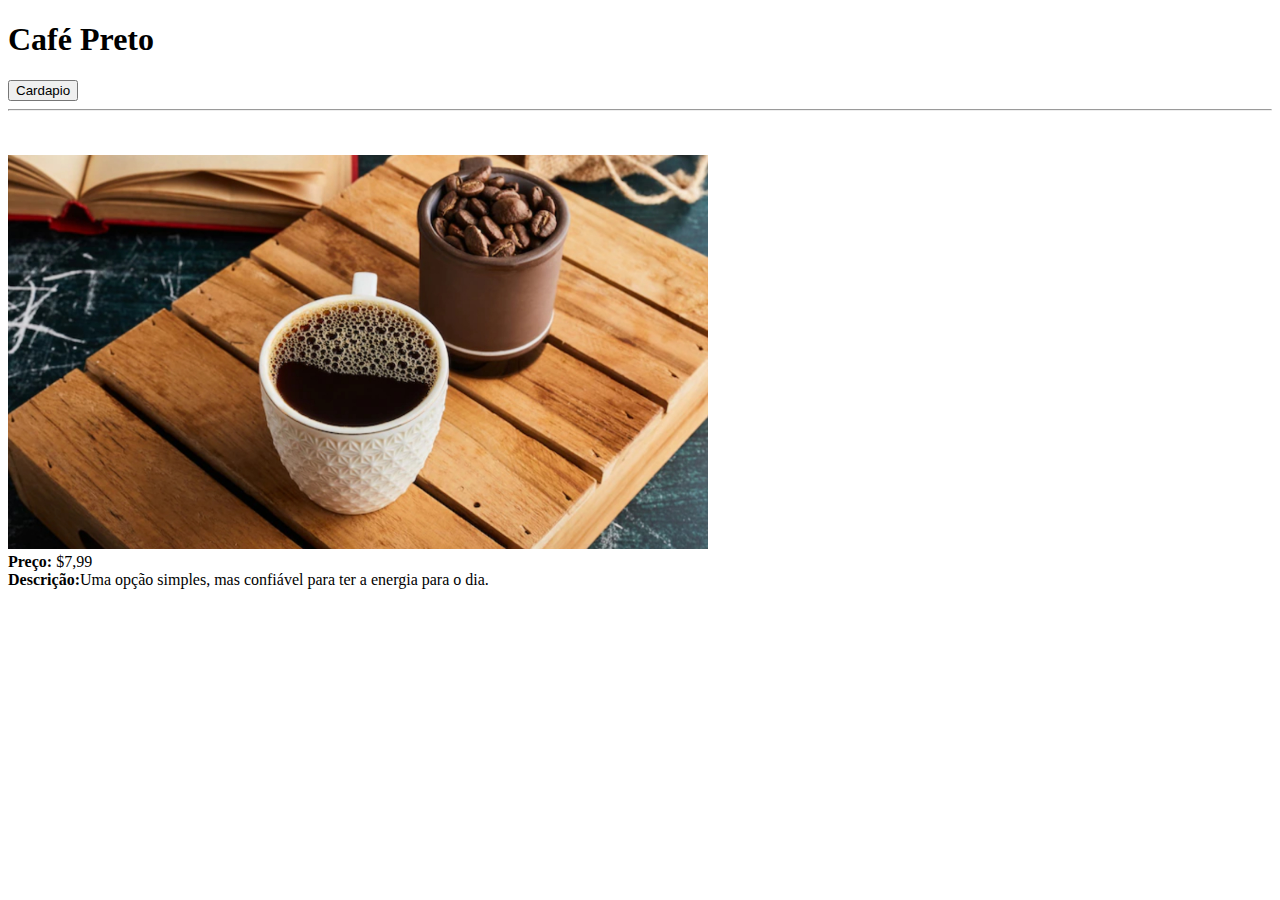
<file: ExerciciosWEB/Primeira pág Html/Cardapio/Cafes/cafe_preto.html>
<!DOCTYPE html>
<html lang="en">
<head>
    <meta charset="UTF-8">
    <meta http-equiv="X-UA-Compatible" content="IE=edge">
    <meta name="viewport" content="width=device-width, initial-scale=1.0">
    <title>Cafe Preto</title>
</head>
<body>
   <h1>Café Preto</h1> 
   <a href="../cardapio.html" target="_self">
    <button>Cardapio</button>
</a>
   <hr>
   <br>
   <br>
   <Table>

   </Table>
   <th></th>
   <th></th>
    <tr>
        <td rowspan="3"><img src="../Fotos/blackcoffee1674968375577.jpg"  alt="Café Preto" width="700"></td> 
    </tr>
    <br>
    <tr><td><b>Preço: </b>$7,99</td></tr>
    <tr><td><br></td></tr>
    <tr><td><b>Descrição:</b>Uma opção simples, mas confiável para ter a energia para o dia.</td></tr>

</body>
</html>
</file>
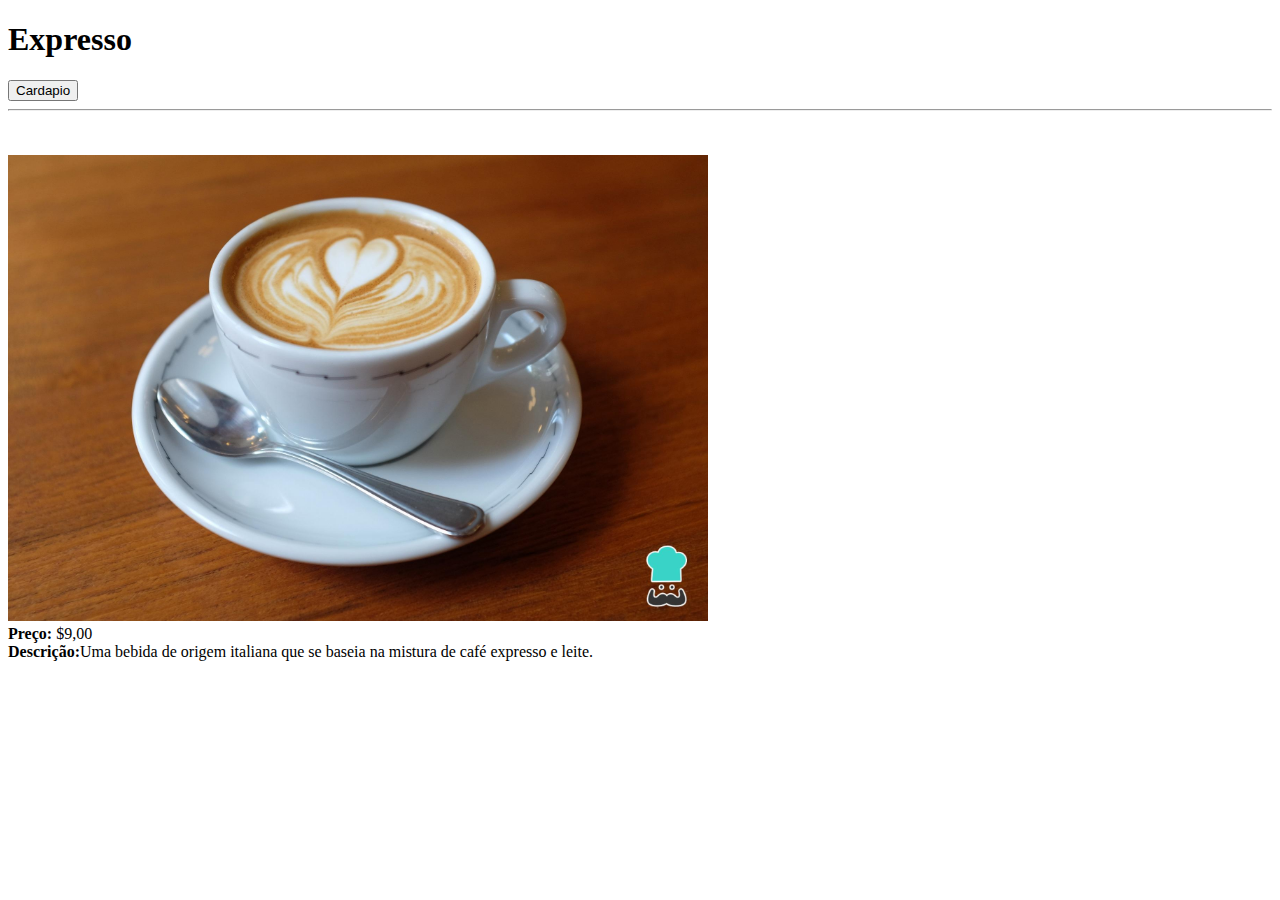
<file: ExerciciosWEB/Primeira pág Html/Cardapio/Cafes/cappuccino.html>
<!DOCTYPE html>
<html lang="en">
<head>
    <meta charset="UTF-8">
    <meta http-equiv="X-UA-Compatible" content="IE=edge">
    <meta name="viewport" content="width=device-width, initial-scale=1.0">
    <title>Cappuccino</title>
</head>
<body>
    <h1>Expresso</h1> 
   <a href="../cardapio.html" target="_self">
    <button>Cardapio</button>
</a>
   <hr>
   <br>
   <br>
   <Table>

   </Table>
   <th></th>
   <th></th>
    <tr>
        <td rowspan="3"><img src="../Fotos/Cappuccino.jpg"  alt="Cappuccino" width="700"></td> 
    </tr>
    <br>
    <tr><td><b>Preço: </b>$9,00</td></tr>
    <br>
    <tr><td><b>Descrição:</b>Uma bebida de origem italiana que se baseia na mistura de café expresso e leite.</td></tr>
</body>
</html>
</file>
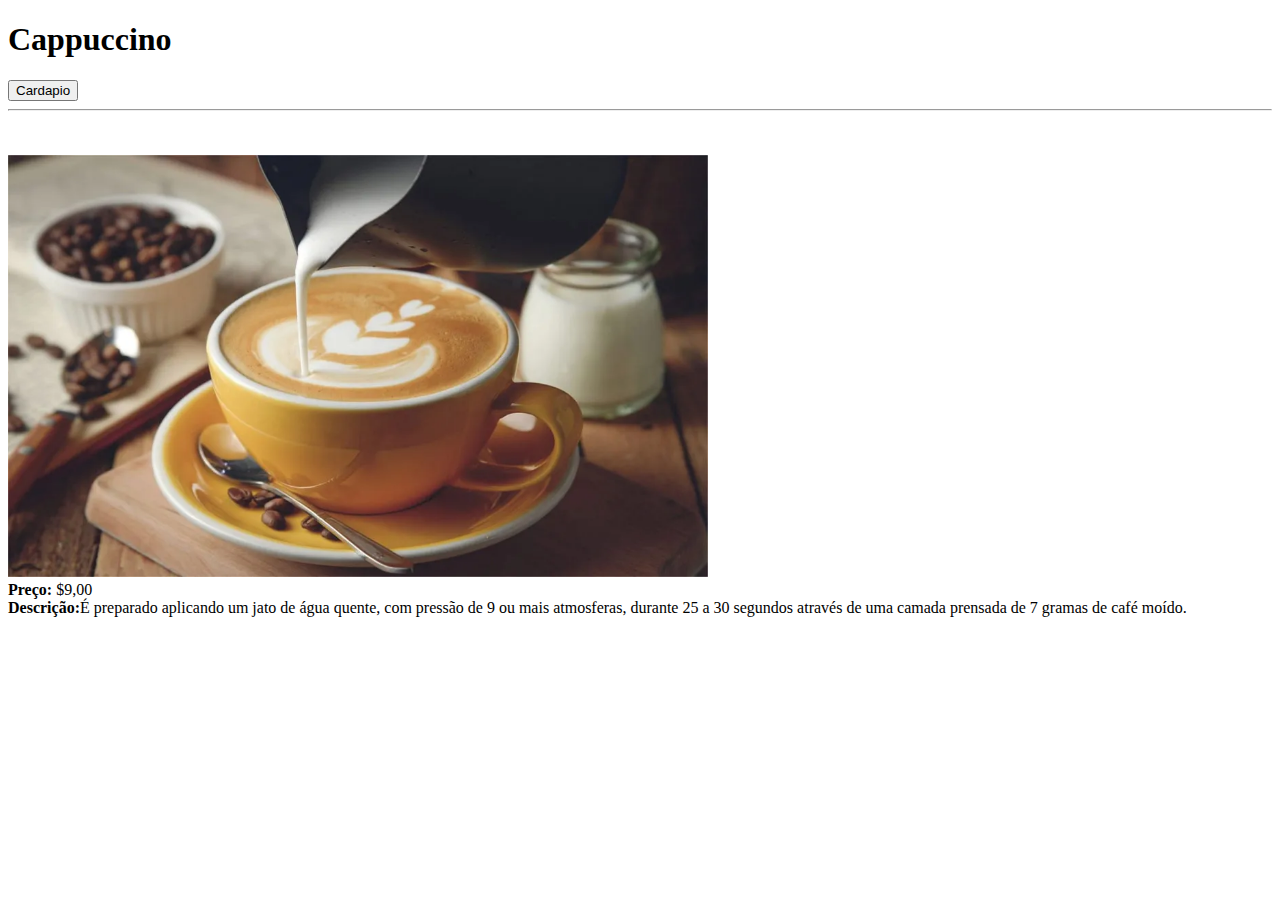
<file: ExerciciosWEB/Primeira pág Html/Cardapio/Cafes/expresso.html>
<!DOCTYPE html>
<html lang="en">
<head>
    <meta charset="UTF-8">
    <meta http-equiv="X-UA-Compatible" content="IE=edge">
    <meta name="viewport" content="width=device-width, initial-scale=1.0">
    <title>Espresso</title>
</head>
<body>
    <h1>Cappuccino</h1> 
   <a href="../cardapio.html" target="_self">
    <button>Cardapio</button>
</a>
   <hr>
   <br>
   <br>
   <Table>

   </Table>
   <th></th>
   <th></th>
    <tr>
        <td rowspan="3"><img src="../Fotos/Expresso.png"  alt="Esxpresso" width="700"></td> 
    </tr>
    <br>
    <tr><td><b>Preço: </b>$9,00</td></tr>
    <br>
    <tr><td><b>Descrição:</b>É preparado aplicando um jato de água quente, com pressão de 9 ou mais atmosferas, durante 25 a 30 segundos através de uma camada prensada de 7 gramas de café moído.</td></tr>
</body>
</html>
</file>
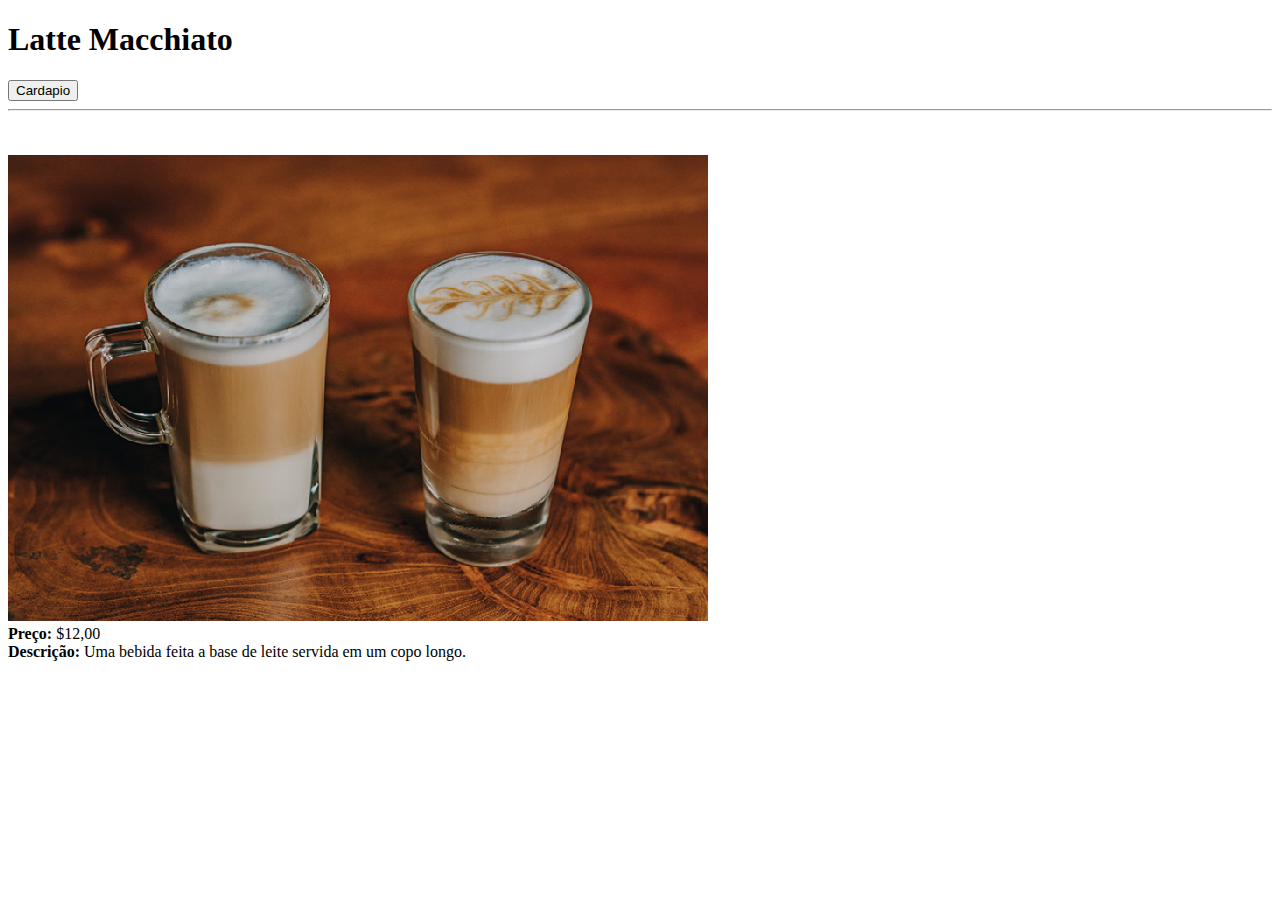
<file: ExerciciosWEB/Primeira pág Html/Cardapio/Cafes/macchiato.html>
<!DOCTYPE html>
<html lang="en">
<head>
    <meta charset="UTF-8">
    <meta http-equiv="X-UA-Compatible" content="IE=edge">
    <meta name="viewport" content="width=device-width, initial-scale=1.0">
    <title>Macchiato</title>
</head>
<body>
    <h1>Latte Macchiato</h1> 
   <a href="../cardapio.html" target="_self">
    <button>Cardapio</button>
</a>
   <hr>
   <br>
   <br>
   <Table>

   </Table>
   <th></th>
   <th></th>
    <tr>
        <td rowspan="3"><img src="../Fotos/Destaque-Latte-Macchiato.jpg"  alt="Macchiato" width="700"></td> 
    </tr>
    <br>
    <tr><td><b>Preço: </b>$12,00</td></tr>
    <br>
    <tr><td><b>Descrição:</b> Uma bebida feita a base de leite servida em um copo longo.</td></tr>
</body>
</html>
</file>
<file: ExerciciosWEB/Copiando estilos/Poema/style.css>
body{
    background-image: linear-gradient(to bottom right, rgb(238, 76, 76), white,white,white,white);
    background-repeat: no-repeat
    ;
}
#poema{
    background-color: white;
    font-size: 1em;
    font-family: 'Lucida Sans', 'Lucida Sans Regular', 'Lucida Grande', 'Lucida Sans Unicode', Geneva, Verdana, sans-serif;
    margin-left: auto;
    margin-right: auto;
    margin-top: 20px;
    border-style: groove;
    text-align: center;
    width: 45%;
}
hr{
    width: 88%;
    height: 1px;
    color: rgb(0, 0, 0);
    background-color: black;
}
#clave{
    width: 25%;
    margin-bottom: 25px;
}
#autora{
    text-align: right;
    margin-right: 6%;
}
#titulo{
    color: rgb(145, 72, 39);
}
</file>
<file: ExerciciosWEB/Copiando estilos/Tabela_Estado/style.css>
body{
    margin-left: 7%;
    margin-right: 7%;
    font-family: 'Lato', sans-serif;
    background-image: linear-gradient(to bottom, rgb(218,228,173),white,white,white,white,white,white,white) ;
    background-repeat:no-repeat;
}
#titulo{
    color: #614a13;
    font-family: 'Lato', sans-serif;
    font-size: 1.8em;
}
table, th, td {
    border: 1px solid rgba(189,201,180,255);
    border-collapse: collapse;
}
th{
    background-color: rgba(167,201,65,255);
    color: white;
}
table{
    width: 100%;
    height: 580px;
}
#estados{
    width: 60%;
}
#cidades{
    width: 40%;
}
.regiao{
    text-align: center;
}
#sudeste{
    background-color: rgba(223,245,181,255);
}
#sul{
    background-color: rgba(199,230,137,255);
}
.estilo{
    background-color: rgba(235,242,211,255);
}
.estilo2{
    background-color: rgba(248,250,237,255);
}
#rodape{
    text-align: right;
    font-size: 0.9em;
    background: none;
}
</file>
<file: ExerciciosWEB/Copiando estilos/Tabela_Pinhais/style.css>
#pinhais{
    margin-top: 30px;
    margin-left: auto;
    margin-right: auto;
    margin-bottom: 10px;
    width: 45%;
    text-align: left;
    background: linear-gradient(to bottom, rgb(231, 231, 235), white,white);
    border-radius: 20px;
    box-shadow: 15px 15px 10px rgb(226, 226, 226);
    border-style: groove;
    height: 510px;
    font-family: 'Open Sans', sans-serif;
    font-size: 0.8em;
}
#conteudo{
    border-style:groove ;
    margin-top: 20px;
    height: 425px;
    margin-left: 5%;
    margin-right: 5%;
}
#cabecalho{
    text-align: center;
    color: rgb(29, 29, 146);
}
table{
    width: 94%;
    margin-left: 3%;
    margin-right: 3%;
}
.colum1{
    color:rgb(62, 62, 226);
    width: 30%;
}
.titulo{
    background-color: rgb(167, 216, 218);
    text-align: center;
    margin-left: 3%;
    margin-right: 3%;
}
</file>
<file: ExerciciosWEB/Primeiro estilo css/Layout/style.css>
#cabecalho{
    float: left;
    text-align: center;
    background-color: aquamarine;
    width: 100%;
    height: 150px;
    font-size: 24px;
}
#menu{
    float: left;
    text-align: left;
    background-color:cornflowerblue;
    width: 30%;
    height: 600px;
    font-size: 24px;
}
#corpo{
    float: left;
    text-align: left;
    background-color: aliceblue;
    width: 70%;
    height: 600px;
    font-size: 24px;
}
#rodape{
    float: left;
    text-align: center;
    color: white;
    background-color: rgb(49, 48, 48);
    width: 100%;
    height: 100px;
    font-size: 24px;
}
</file>
<file: ExerciciosWEB/Primeiro estilo css/Site Downloads/style.css>
#portal{
    border-radius: 15px;
}
body{
    background-color: white;
}
#div1{
    display: flex;
    justify-content: center;
    background-image: linear-gradient(to bottom right, rgba(255, 255, 255,0), rgba(15, 38, 214,1));;
    background-color: rgb(51, 51, 51);
    height: 150px;
    max-height: 20%;
    width: 100%;
    border-radius: 10px;
}
button{
    font-family: inherit;
    margin-top: 30px;
    margin-left: 20px;
    border: none;
    width: 20%;
    height: 80px;
    background-image: linear-gradient(to bottom right, purple, rgb(252, 122, 0));
    outline: none;
    color: aliceblue;
    cursor: pointer;
    transition: background .5s;
    border-radius: 10px;
    font-size: 25px;

}
button:hover{
    background-image: linear-gradient(to bottom right, rgb(190, 3, 190), rgb(252, 151, 0));
}
button:active{
    color: rgb(255, 255, 255);
}
#portal{
    width: 50%;
    display: block;
    margin-left: auto;
    margin-right: auto;
}
#boas_vindas{
    font-family: 'Segoe UI', Tahoma, Geneva, Verdana, Arial, Helvetica, 'Segoe UI', Tahoma, Geneva, Verdana, sans-serif;
    font-size: 40px;
    text-align: center;
    
}
#nesta_pag{
    font-family: 'Lato', sans-serif;
    font-weight: 400;
    text-align: center;
}
</file>
